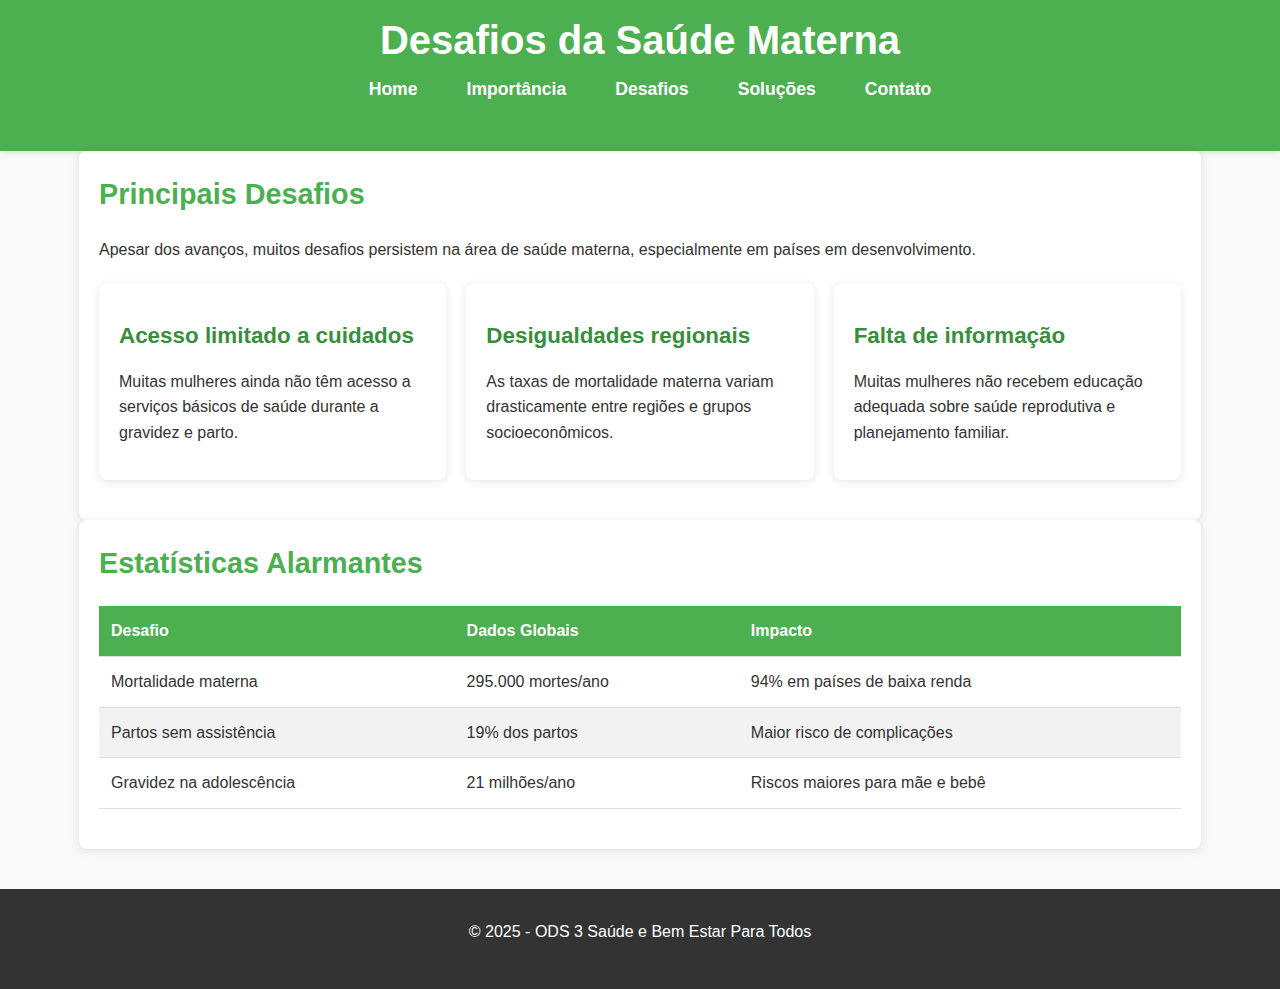
<file: desafios.html>
<!DOCTYPE html>
<html lang="pt-br">
<head>
    <meta charset="UTF-8">
    <meta name="viewport" content="width=device-width, initial-scale=1.0">
    <title>Desafios da Saúde Materna - ODS 3</title>
    <link rel="stylesheet" href="style.css">
</head>
<body>
    <header>
        <div class="container">
            <h1>Desafios da Saúde Materna</h1>
            <nav>
                <ul>
                    <li><a href="index.html">Home</a></li>
                    <li><a href="importancia.html">Importância</a></li>
                    <li><a href="desafios.html">Desafios</a></li>
                    <li><a href="solucoes.html">Soluções</a></li>
                    <li><a href="contato.html">Contato</a></li>
                </ul>
            </nav>
        </div>
    </header>

    <main class="container">
        <section>
        <h2>Principais Desafios</h2>
        <p>Apesar dos avanços, muitos desafios persistem na área de saúde materna, especialmente em países em desenvolvimento.</p>
            
            <div class="card-container">
                <div class="card">
                <h3>Acesso limitado a cuidados</h3>
                <p>Muitas mulheres ainda não têm acesso a serviços básicos de saúde durante a gravidez e parto.</p>
            </div>
        
                <div class="card">
                <h3>Desigualdades regionais</h3>
                <p>As taxas de mortalidade materna variam drasticamente entre regiões e grupos socioeconômicos.</p>
                </div>
        
                <div class="card">
                    <h3>Falta de informação</h3>
                    <p>Muitas mulheres não recebem educação adequada sobre saúde reprodutiva e planejamento familiar.</p>
                </div>
            </div>
        </section>

        <section>
            <h2>Estatísticas Alarmantes</h2>
             <table>
                <thead>
                    <tr>
                        <th>Desafio</th>
                        <th>Dados Globais</th>
                        <th>Impacto</th>
                    </tr>
                </thead>
                <tbody>
                    <tr>
                        <td>Mortalidade materna</td>
                        <td>295.000 mortes/ano</td>
                        <td>94% em países de baixa renda</td>
                    </tr>
                    <tr>
                        <td>Partos sem assistência</td>
                        <td>19% dos partos</td>
                        <td>Maior risco de complicações</td>
                    </tr>
                    <tr>
                        <td>Gravidez na adolescência</td>
                        <td>21 milhões/ano</td>
                        <td>Riscos maiores para mãe e bebê</td>
                    </tr>
                </tbody>
            </table>
        </section>
    </main>

    <footer>
        <div class="container">
        <p>&copy; 2025 - ODS 3 Saúde e Bem Estar Para Todos</p>
        </div>
    </footer>
</body>
</html>
</file>
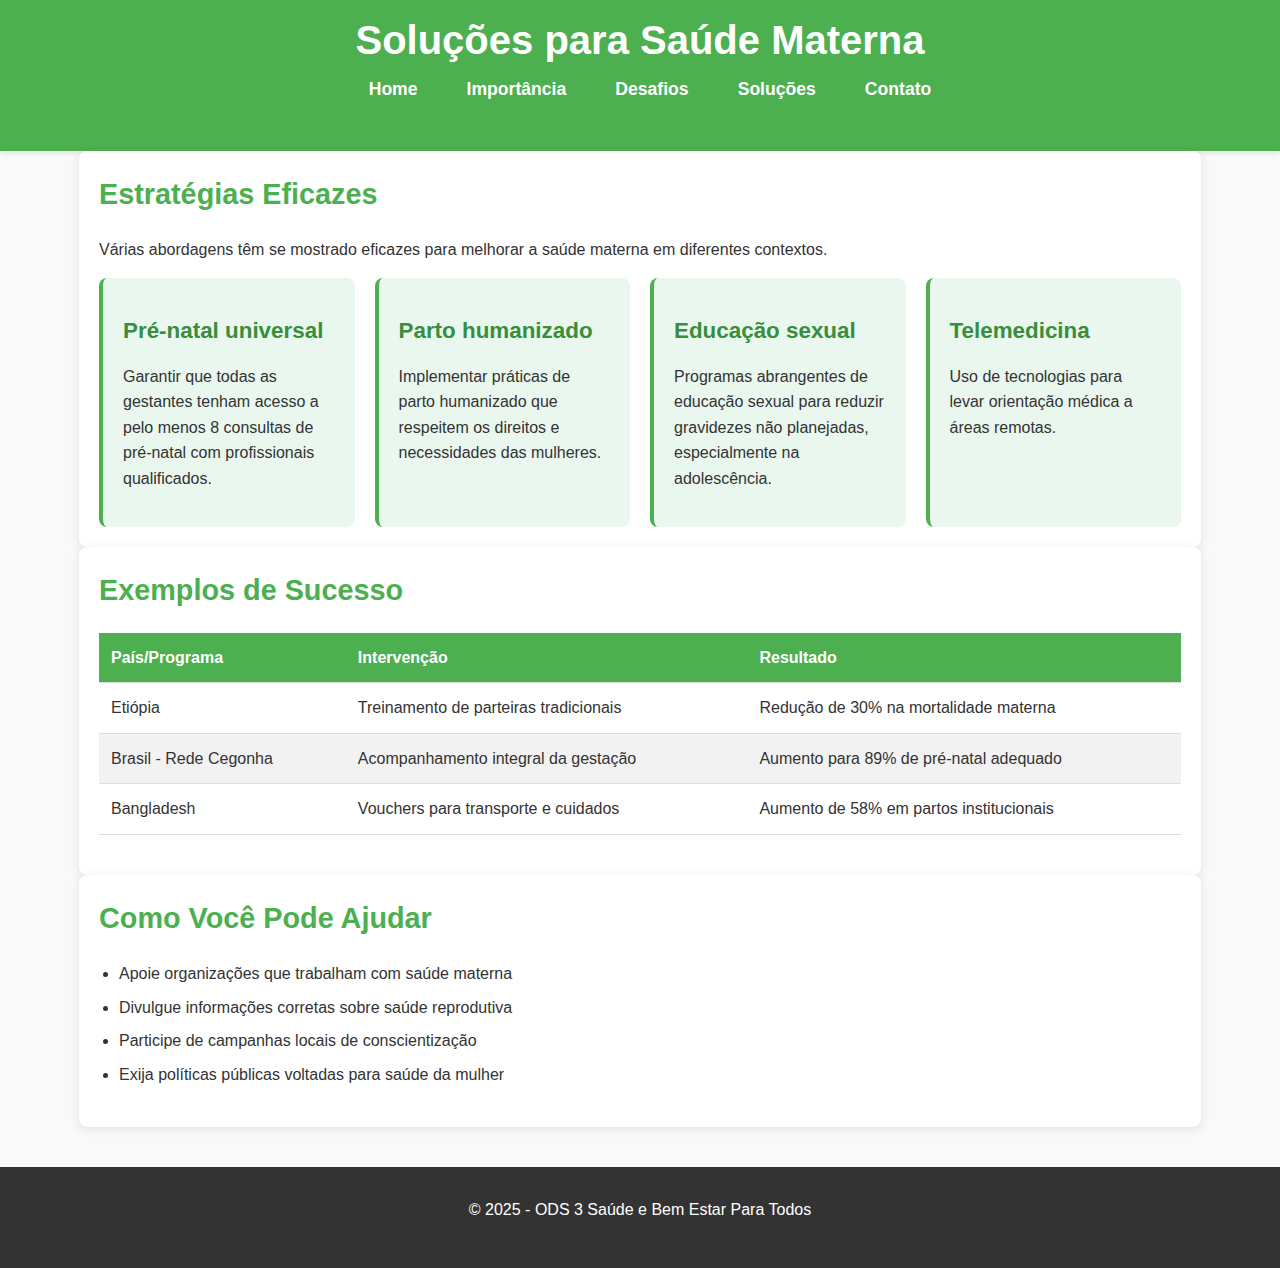
<file: solucoes.html>
<!DOCTYPE html>
<html lang="pt-br">
<head>
    <meta charset="UTF-8">
    <meta name="viewport" content="width=device-width, initial-scale=1.0">
    <title>Soluções para Saúde Materna - ODS 3</title>
    <link rel="stylesheet" href="style.css">
</head>
<body>
    <header>
        <div class="container">
            <h1>Soluções para Saúde Materna</h1>
            <nav>
                <ul>
                    <li><a href="index.html">Home</a></li>
                    <li><a href="importancia.html">Importância</a></li>
                    <li><a href="desafios.html">Desafios</a></li>
                    <li><a href="solucoes.html">Soluções</a></li>
                    <li><a href="contato.html">Contato</a></li>
                </ul>
            </nav>
        </div>
    </header>

    <main class="container">
        <section>
            <h2>Estratégias Eficazes</h2>
            <p>Várias abordagens têm se mostrado eficazes para melhorar a saúde materna em diferentes contextos.</p>
            
            <div class="solutions-grid">
                <article>
                    <h3>Pré-natal universal</h3>
                    <p>Garantir que todas as gestantes tenham acesso a pelo menos 8 consultas de pré-natal com profissionais qualificados.</p>
                </article>
           
                <article>
                    <h3>Parto humanizado</h3>
                    <p>Implementar práticas de parto humanizado que respeitem os direitos e necessidades das mulheres.</p>
                </article>
           
                <article>
                    <h3>Educação sexual</h3>
                    <p>Programas abrangentes de educação sexual para reduzir gravidezes não planejadas, especialmente na adolescência.</p>
                </article>
           
                <article>
                    <h3>Telemedicina</h3>
                    <p>Uso de tecnologias para levar orientação médica a áreas remotas.</p>
                </article>
           
            </div>
        </section>

        <section>
            <h2>Exemplos de Sucesso</h2>
            <table>
                <thead>
                    <tr>
                        <th>País/Programa</th>
                        <th>Intervenção</th>
                        <th>Resultado</th>
                    </tr>
                </thead>
                
                <tbody>
                    <tr>
                        <td>Etiópia</td>
                        <td>Treinamento de parteiras tradicionais</td>
                        <td>Redução de 30% na mortalidade materna</td>
                    </tr>
                    <tr>
                        <td>Brasil - Rede Cegonha</td>
                        <td>Acompanhamento integral da gestação</td>
                        <td>Aumento para 89% de pré-natal adequado</td>
                    </tr>
                    <tr>
                        <td>Bangladesh</td>
                        <td>Vouchers para transporte e cuidados</td>
                        <td>Aumento de 58% em partos institucionais</td>
                    </tr>
                </tbody>
            </table>
        </section>

        <section>
            <h2>Como Você Pode Ajudar</h2>
            <ul>
                <li>Apoie organizações que trabalham com saúde materna</li>
                <li>Divulgue informações corretas sobre saúde reprodutiva</li>
                <li>Participe de campanhas locais de conscientização</li>
                <li>Exija políticas públicas voltadas para saúde da mulher</li>
            </ul>
        </section>
    </main>

    <footer>
        <div class="container">
        <p>&copy; 2025 - ODS 3 Saúde e Bem Estar Para Todos</p>
        </div>
    </footer>
</body>
</html>
</file>
<file: style.css>
* {
    margin: 0;
    padding: 0;
    box-sizing: border-box;
    font-family: 'Segoe UI', Tahoma, Geneva, Verdana, sans-serif;
}

body {
    line-height: 1.6;
    color: #333;
    background-color: #f9f9f9;
}

.container {
    width: 90%;
    max-width: 1200px;
    margin: 0 auto;
    padding: 0 15px;
}


header {
    background-color: #4CAF50;
    color: white;
    padding: 20px 0;
    box-shadow: 0 2px 5px rgba(0,0,0,0.1);
    text-align: center;
}

.header-title {
    margin-bottom: 15px;
}

header h1, header h2 {
    margin: 0;
    line-height: 1;
}

header h1 {
    font-size: 2.5rem;
    font-weight: 700;
}

header h2 {
    font-size: 1.5rem;
    margin-top: 5px;
    font-weight: 400;
    opacity: 0.9;
}


nav ul {
    display: flex;
    list-style: none;
    justify-content: center;
    flex-wrap: wrap;
    gap: 25px;
    margin-top: 15px;
}

nav ul li a {
    color: white;
    text-decoration: none;
    font-weight: 600;
    font-size: 1.1rem;
    padding: 8px 12px;
    border-radius: 4px;
    transition: all 0.3s ease;
}

nav ul li a:hover {
    background-color: rgba(255, 255, 255, 0.2);
    transform: translateY(-2px);
}


#banner {
    position: relative;
    margin: 20px 0;
    display: flex;
    justify-content: center;
}

#banner img {
    max-width: 35%;
    height: auto;
    object-fit: cover;
    margin-left: 100px; 
}

.banner-text {
    position: absolute;
    bottom: 0;
    left: 0;
    right: 0;
    background: rgba(0,0,0,0.6);
    color: white;
    padding: 20px;
    border-bottom-left-radius: 8px;
    border-bottom-right-radius: 8px;
}

.banner-text h2 {
    font-size: 2rem;
}


section,
.card,
.whatsapp-form {
    background: white;
    border-radius: 8px;
    box-shadow: 0 2px 10px rgba(0,0,0,0.1);
    padding: 20px;
}

.whatsapp-form {
    max-width: 600px;
    margin: 40px auto;
    padding: 30px;
    border-radius: 10px;
    box-shadow: 0 5px 15px rgba(0,0,0,0.1);
}

h2 {
    color: #4CAF50;
    margin-bottom: 20px;
    font-size: 1.8rem;
}

h3 {
    color: #388E3C;
    margin: 15px 0;
    font-size: 1.4rem;
}

p {
    margin-bottom: 15px;
}


table {
    width: 100%;
    border-collapse: collapse;
    margin: 20px 0;
}

th, td {
    padding: 12px;
    text-align: left;
    border-bottom: 1px solid #ddd;
}

th {
    background-color: #4CAF50;
    color: white;
}

tr:nth-child(even) {
    background-color: #f2f2f2;
}

tr:hover {
    background-color: #e9f7ef;
}


ul, ol {
    margin-left: 20px;
    margin-bottom: 20px;
}

li {
    margin-bottom: 8px;
}


.image-grid {
    display: grid;
    grid-template-columns: repeat(2, 1fr);
    gap: 15px;
    margin: 20px 0;
}

.image-grid img {
    width: 100%;
    border-radius: 8px;
    transition: transform 0.3s;
}

.image-grid img:hover {
    transform: scale(1.02);
}


.card-container {
    display: grid;
    grid-template-columns: repeat(auto-fit, minmax(300px, 1fr));
    gap: 20px;
    margin: 20px 0;
}

.solutions-grid {
    display: grid;
    grid-template-columns: repeat(auto-fit, minmax(250px, 1fr));
    gap: 20px;
}

.solutions-grid article {
    background: #e9f7ef;
    padding: 20px;
    border-radius: 8px;
    border-left: 4px solid #4CAF50;
}


.testimonial {
    background: #f5f5f5;
    padding: 20px;
    border-radius: 8px;
    margin: 20px 0;
    font-style: italic;
}

.testimonial p {
    margin-top: 10px;
    font-style: normal;
    font-weight: bold;
}


form {
    margin-top: 20px;
}

.form-group {
    margin-bottom: 20px;
}

label {
    display: block;
    margin-bottom: 5px;
    font-weight: 500;
}

input, select, textarea, button {
    width: 100%;
    padding: 10px;
    border: 1px solid #ddd;
    border-radius: 4px;
    font-size: 1rem;
    font-family: inherit;
}

textarea {
    resize: vertical;
    min-height: 100px;
    width: 100%;
    overflow-y: auto;
}

.whatsapp-form textarea {
    resize: none;
    min-height: 150px;
    max-height: 300px;
}


.btn, .whatsapp-btn, .social-link {
    color: white;
    border: none;
    padding: 12px 20px;
    border-radius: 4px;
    cursor: pointer;
    font-size: 1rem;
    transition: all 0.3s ease;
    text-decoration: none;
    display: inline-block;
    background-color: #4CAF50;
}

.whatsapp-btn {
    background-color: #25D366;
    display: flex;
    align-items: center;
    justify-content: center;
    gap: 10px;
}

.btn:hover,
.social-link:hover {
    background-color: #388E3C;
}

.whatsapp-btn:hover {
    background-color: #128C7E;
}


.social-links {
    display: flex;
    gap: 15px;
    margin-top: 15px;
}

.social-link {
    background-color: #4CAF50;
}

.social-link:hover {
    background-color: #388E3C;
}


footer {
    background-color: #333;
    color: white;
    padding: 30px 0;
    text-align: center;
    margin-top: 40px;
}

footer a {
    color: #4CAF50;
    text-decoration: none;
}

footer a:hover {
    text-decoration: underline;
}
</file>
